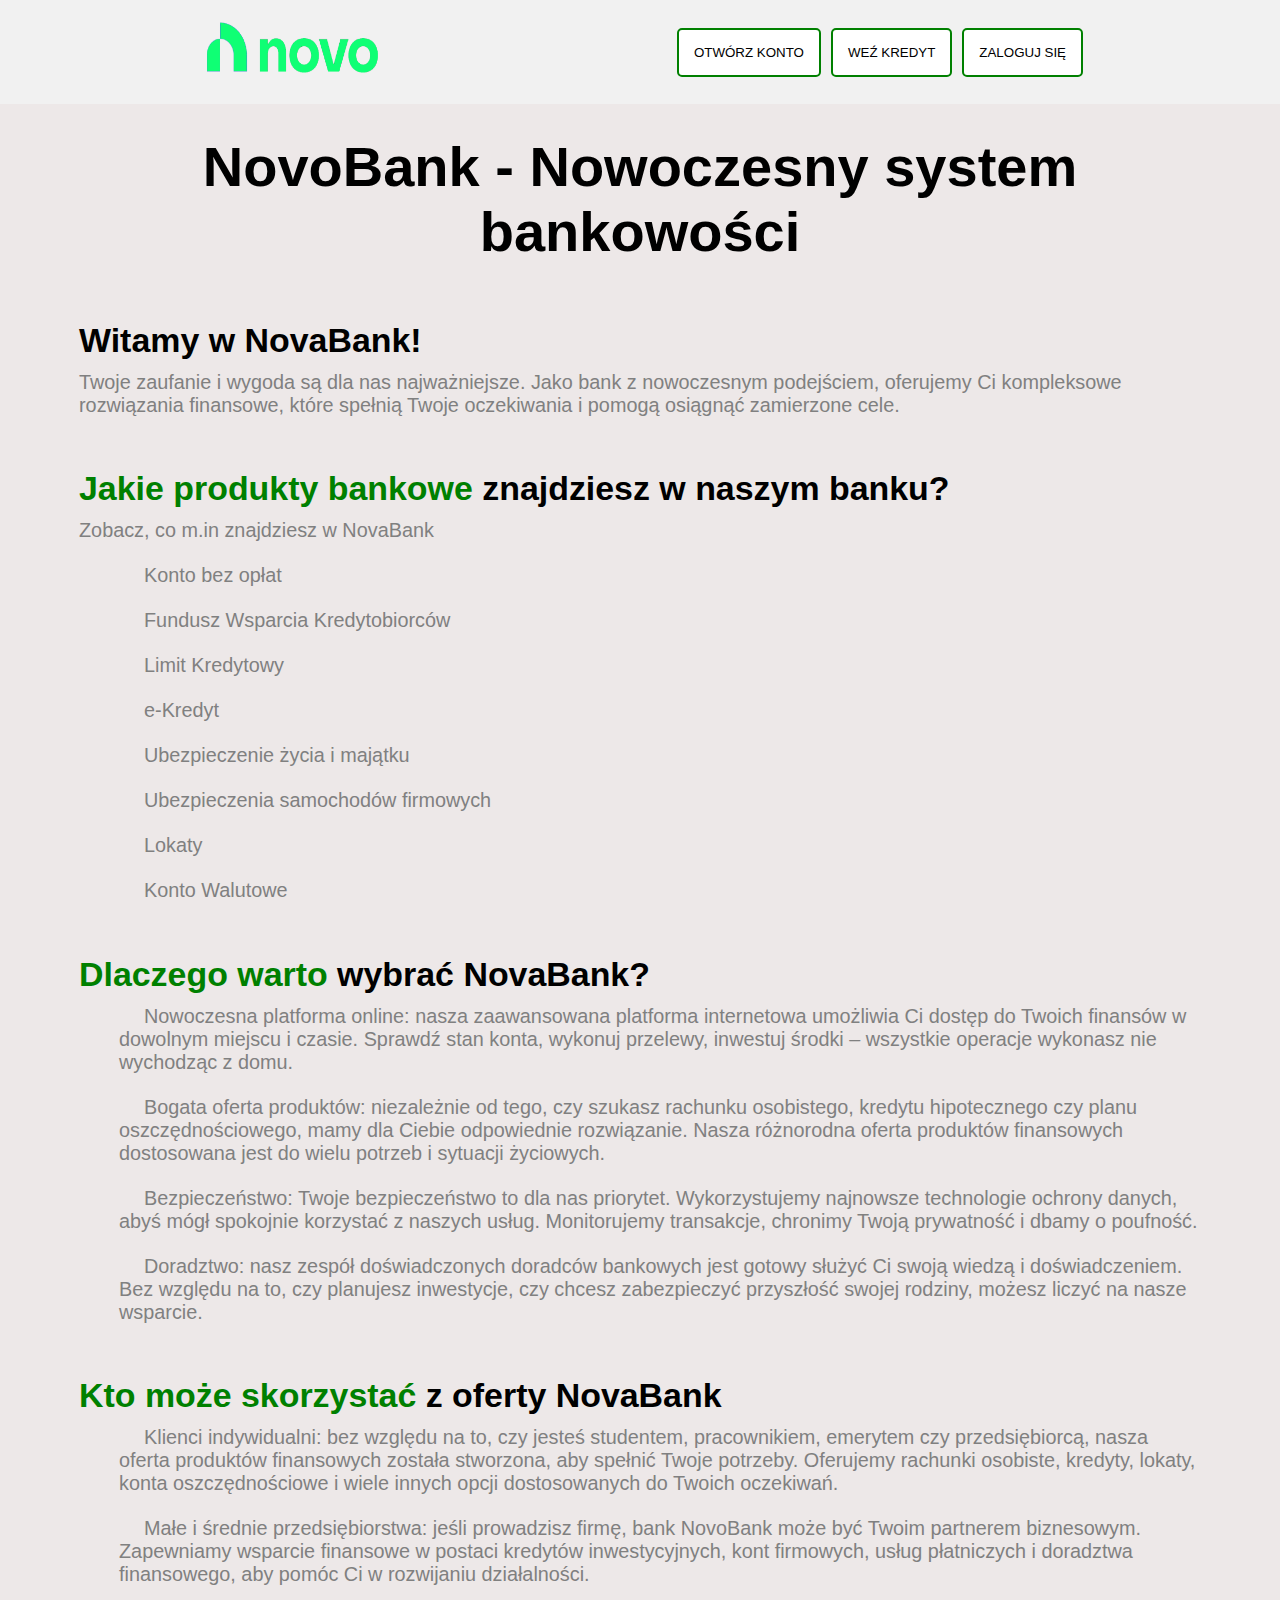
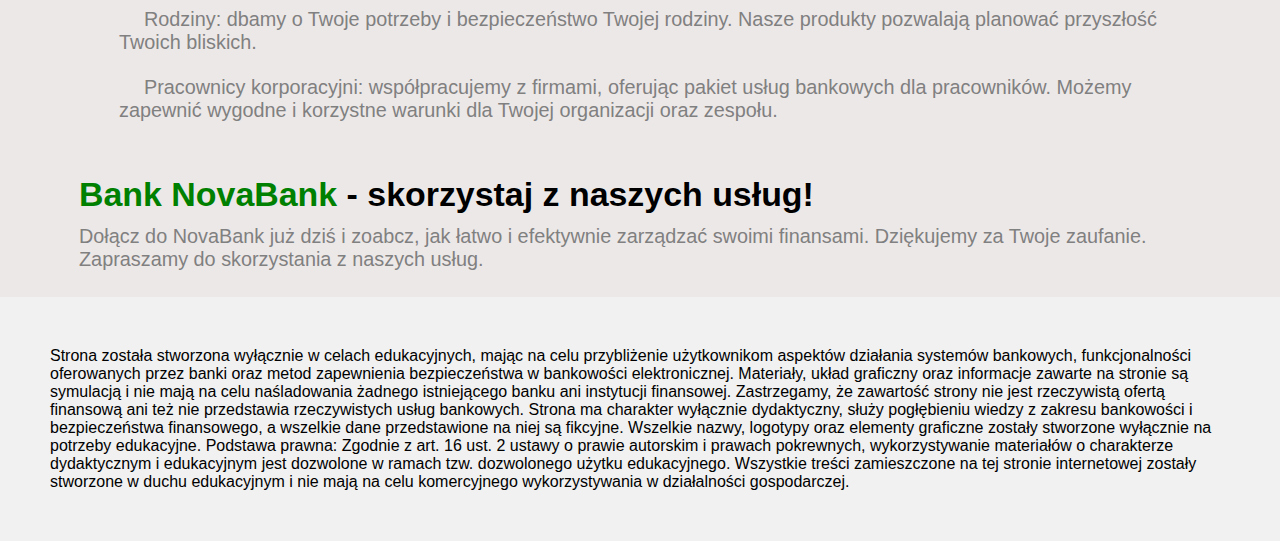
<file: index.html>
<!DOCTYPE html>
<html lang="en">
<head>
    <meta charset="UTF-8">
    <meta name="viewport" content="width=device-width, initial-scale=1.0">
    <link rel="stylesheet" href="main.css">
    <link rel="stylesheet" href="https://cdnjs.cloudflare.com/ajax/libs/font-awesome/6.5.2/css/all.min.css" integrity="sha512-SnH5WK+bZxgPHs44uWIX+LLJAJ9/2PkPKZ5QiAj6Ta86w+fsb2TkcmfRyVX3pBnMFcV7oQPJkl9QevSCWr3W6A==" crossorigin="anonymous" referrerpolicy="no-referrer"/>
    <link rel="icon" type="image/x-icon" href="logo.png">
    <title>NovoBank</title>
</head>
<body>
    <div class="menu-top">
        <div class="menu-left">
            <a href="./index.html"><img src="logo.png" alt="" width="200px" height="100px"></a>
        </div>
        <div class="menu-right">
            <button><a href="./register-page.html">OTWÓRZ KONTO</a></button>
            <button><a href="./kredyt.html">WEŹ KREDYT</a></button>
            <button><a href="./login_page.html">ZALOGUJ SIĘ</a></button>
        </div>
    </div>

    
    <div class="main-center">

        <h1 class="text-center">NovoBank - Nowoczesny system bankowości</h1>

        <div class="main-content-box">

        <h3>Witamy w NovaBank!</h3>
        <p>Twoje zaufanie i wygoda są dla nas najważniejsze. Jako bank z nowoczesnym podejściem, oferujemy Ci kompleksowe rozwiązania finansowe, które spełnią Twoje oczekiwania i pomogą osiągnąć zamierzone cele.</p>
        </div>

        <div class="main-content-box">


        
        <h2><span class="green-color">Jakie produkty bankowe</span> znajdziesz w naszym banku?</h2>
        <p>Zobacz, co m.in znajdziesz w NovaBank</p>
        
        <ul class="offer">
            <li><i class="fa-solid fa-check"></i>Konto bez opłat</li>
            <li><i class="fa-solid fa-check"></i>Fundusz Wsparcia Kredytobiorców</li>
            <li><i class="fa-solid fa-check"></i>Limit Kredytowy</li>
            <li><i class="fa-solid fa-check"></i>e-Kredyt</li>
            <li><i class="fa-solid fa-check"></i>Ubezpieczenie życia i majątku</li>
            <li><i class="fa-solid fa-check"></i>Ubezpieczenia samochodów firmowych</li>
            <li><i class="fa-solid fa-check"></i>Lokaty</li>
            <li><i class="fa-solid fa-check"></i>Konto Walutowe</li>
        </ul>
        </div>

        <div class="main-content-box">
        <h2><span class="green-color">Dlaczego warto</span> wybrać NovaBank?</h2>
        <ul class="offer">
            <li><i class="fa-solid fa-check"></i>Nowoczesna platforma online: nasza zaawansowana platforma internetowa umożliwia Ci dostęp do Twoich finansów w dowolnym miejscu i czasie. Sprawdź stan konta, wykonuj przelewy, inwestuj środki – wszystkie operacje wykonasz nie wychodząc z domu.</li>
            <li><i class="fa-solid fa-check"></i>Bogata oferta produktów: niezależnie od tego, czy szukasz rachunku osobistego, kredytu hipotecznego czy planu oszczędnościowego, mamy dla Ciebie odpowiednie rozwiązanie. Nasza różnorodna oferta produktów finansowych dostosowana jest do wielu potrzeb i sytuacji życiowych.</li>
            <li><i class="fa-solid fa-check"></i>Bezpieczeństwo: Twoje bezpieczeństwo to dla nas priorytet. Wykorzystujemy najnowsze technologie ochrony danych, abyś mógł spokojnie korzystać z naszych usług. Monitorujemy transakcje, chronimy Twoją prywatność i dbamy o poufność.</li>
            <li><i class="fa-solid fa-check"></i>Doradztwo: nasz zespół doświadczonych doradców bankowych jest gotowy służyć Ci swoją wiedzą i doświadczeniem. Bez względu na to, czy planujesz inwestycje, czy chcesz zabezpieczyć przyszłość swojej rodziny, możesz liczyć na nasze wsparcie.</li>
        </ul>
        </div>
        <div class="main-content-box">
        <h2><span class="green-color">Kto może skorzystać</span> z oferty NovaBank</h2>
        <ul class="offer">
            <li><i class="fa-solid fa-check"></i>Klienci indywidualni: bez względu na to, czy jesteś studentem, pracownikiem, emerytem czy przedsiębiorcą, nasza oferta produktów finansowych została stworzona, aby spełnić Twoje potrzeby. Oferujemy rachunki osobiste, kredyty, lokaty, konta oszczędnościowe i wiele innych opcji dostosowanych do Twoich oczekiwań.</li>
            <li><i class="fa-solid fa-check"></i>Małe i średnie przedsiębiorstwa: jeśli prowadzisz firmę, bank NovoBank może być Twoim partnerem biznesowym. Zapewniamy wsparcie finansowe w postaci kredytów inwestycyjnych, kont firmowych, usług płatniczych i doradztwa finansowego, aby pomóc Ci w rozwijaniu działalności.</li>
            <li><i class="fa-solid fa-check"></i>Rodziny: dbamy o Twoje potrzeby i bezpieczeństwo Twojej rodziny. Nasze produkty pozwalają planować przyszłość Twoich bliskich.</li>
            <li><i class="fa-solid fa-check"></i>Pracownicy korporacyjni: współpracujemy z firmami, oferując pakiet usług bankowych dla pracowników. Możemy zapewnić wygodne i korzystne warunki dla Twojej organizacji oraz zespołu.</li>
        </ul>
        </div>
        <div class="main-content-box">
        <h2><span class="green-color">Bank NovaBank</span> - skorzystaj z naszych usług!</h2>
        <p>Dołącz do NovaBank już dziś i zoabcz, jak łatwo i efektywnie zarządzać swoimi finansami. Dziękujemy za Twoje zaufanie. Zapraszamy do skorzystania z naszych usług.</p>

        </div>
    </div>
    <footer>
        <p>Strona została stworzona wyłącznie w celach edukacyjnych, mając na celu przybliżenie użytkownikom aspektów działania systemów bankowych, funkcjonalności oferowanych przez banki oraz metod zapewnienia bezpieczeństwa w bankowości elektronicznej. Materiały, układ graficzny oraz informacje zawarte na stronie są symulacją i nie mają na celu naśladowania żadnego istniejącego banku ani instytucji finansowej.

            Zastrzegamy, że zawartość strony nie jest rzeczywistą ofertą finansową ani też nie przedstawia rzeczywistych usług bankowych. Strona ma charakter wyłącznie dydaktyczny, służy pogłębieniu wiedzy z zakresu bankowości i bezpieczeństwa finansowego, a wszelkie dane przedstawione na niej są fikcyjne. Wszelkie nazwy, logotypy oraz elementy graficzne zostały stworzone wyłącznie na potrzeby edukacyjne.
            
            Podstawa prawna: Zgodnie z art. 16 ust. 2 ustawy o prawie autorskim i prawach pokrewnych, wykorzystywanie materiałów o charakterze dydaktycznym i edukacyjnym jest dozwolone w ramach tzw. dozwolonego użytku edukacyjnego. Wszystkie treści zamieszczone na tej stronie internetowej zostały stworzone w duchu edukacyjnym i nie mają na celu komercyjnego wykorzystywania w działalności gospodarczej.</p>
    </footer>
    
</body>
</html>
</file>
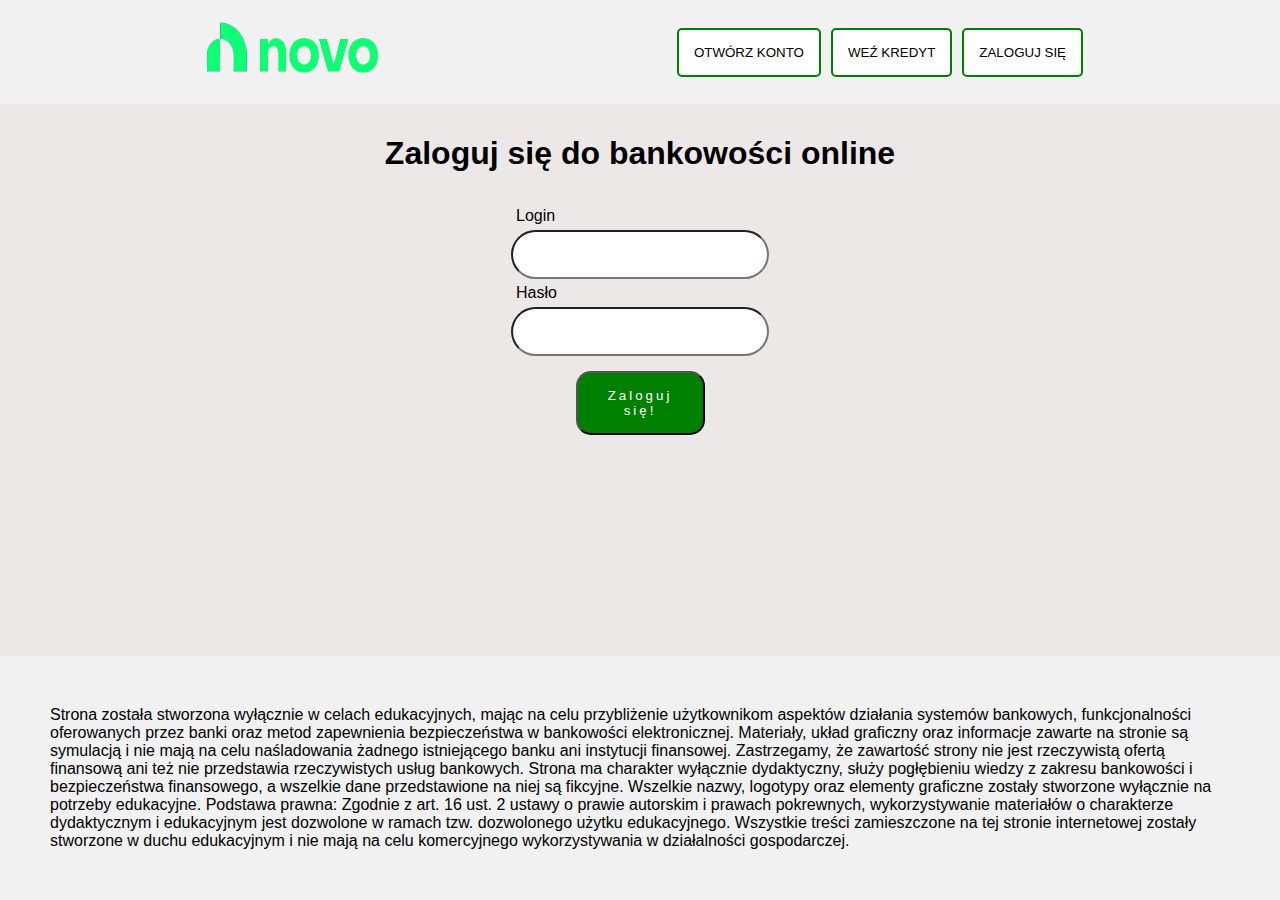
<file: login_page.html>
<!DOCTYPE html>
<html lang="en">
<head>
    <meta charset="UTF-8">
    <meta name="viewport" content="width=device-width, initial-scale=1.0">
    <link rel="stylesheet" href="styleLoginPage.css">
    <link rel="icon" type="image/x-icon" href="logo.png">
    <title>NovoBank</title>
</head>
<body>
    <div class="menu-top">
        <div class="menu-left">
            <a href="./index.html"><img src="logo.png" alt="" width="200px" height="100px"></a>
        </div>
        <div class="menu-right">
            <button><a href="./register-page.html">OTWÓRZ KONTO</a></button>
            <button><a href="./kredyt.html">WEŹ KREDYT</a></button>
            <button><a href="./login_page.html">ZALOGUJ SIĘ</a></button>
        </div>
    </div>

    <div class="main-center">
    <h1 class="text-center">Zaloguj się do bankowości online</h1>

    <form action="./login.php" method="post" class="form-container">

        <label for="loginid">Login</label>
        <input type="text" name="loginid" required>

        
        <label for="psw">Hasło</label>
        <input type="password" name="psw" required>
        
        <button type="submit">Zaloguj się!</button>
    </form>



    <div class="login_error" id="login_error">
        Niepoprawny login lub hasło.
    </div>




    </div>
    <footer>
        <p>Strona została stworzona wyłącznie w celach edukacyjnych, mając na celu przybliżenie użytkownikom aspektów działania systemów bankowych, funkcjonalności oferowanych przez banki oraz metod zapewnienia bezpieczeństwa w bankowości elektronicznej. Materiały, układ graficzny oraz informacje zawarte na stronie są symulacją i nie mają na celu naśladowania żadnego istniejącego banku ani instytucji finansowej.

            Zastrzegamy, że zawartość strony nie jest rzeczywistą ofertą finansową ani też nie przedstawia rzeczywistych usług bankowych. Strona ma charakter wyłącznie dydaktyczny, służy pogłębieniu wiedzy z zakresu bankowości i bezpieczeństwa finansowego, a wszelkie dane przedstawione na niej są fikcyjne. Wszelkie nazwy, logotypy oraz elementy graficzne zostały stworzone wyłącznie na potrzeby edukacyjne.
            
            Podstawa prawna: Zgodnie z art. 16 ust. 2 ustawy o prawie autorskim i prawach pokrewnych, wykorzystywanie materiałów o charakterze dydaktycznym i edukacyjnym jest dozwolone w ramach tzw. dozwolonego użytku edukacyjnego. Wszystkie treści zamieszczone na tej stronie internetowej zostały stworzone w duchu edukacyjnym i nie mają na celu komercyjnego wykorzystywania w działalności gospodarczej.</p>
    </footer>
    <script>

        function showLoginError(){
            const login_error = document.getElementById('login_error');
            login_error.classList.add('login_error_show');

            setTimeout(() => {
                login_error.classList.remove('login_error_show');
            }, 3000)
        }

        const urlCheck = new URLSearchParams(window.location.search);
        if(urlCheck.has('error')) {
            showLoginError();
        }

    </script>

</body>
</html>
</file>
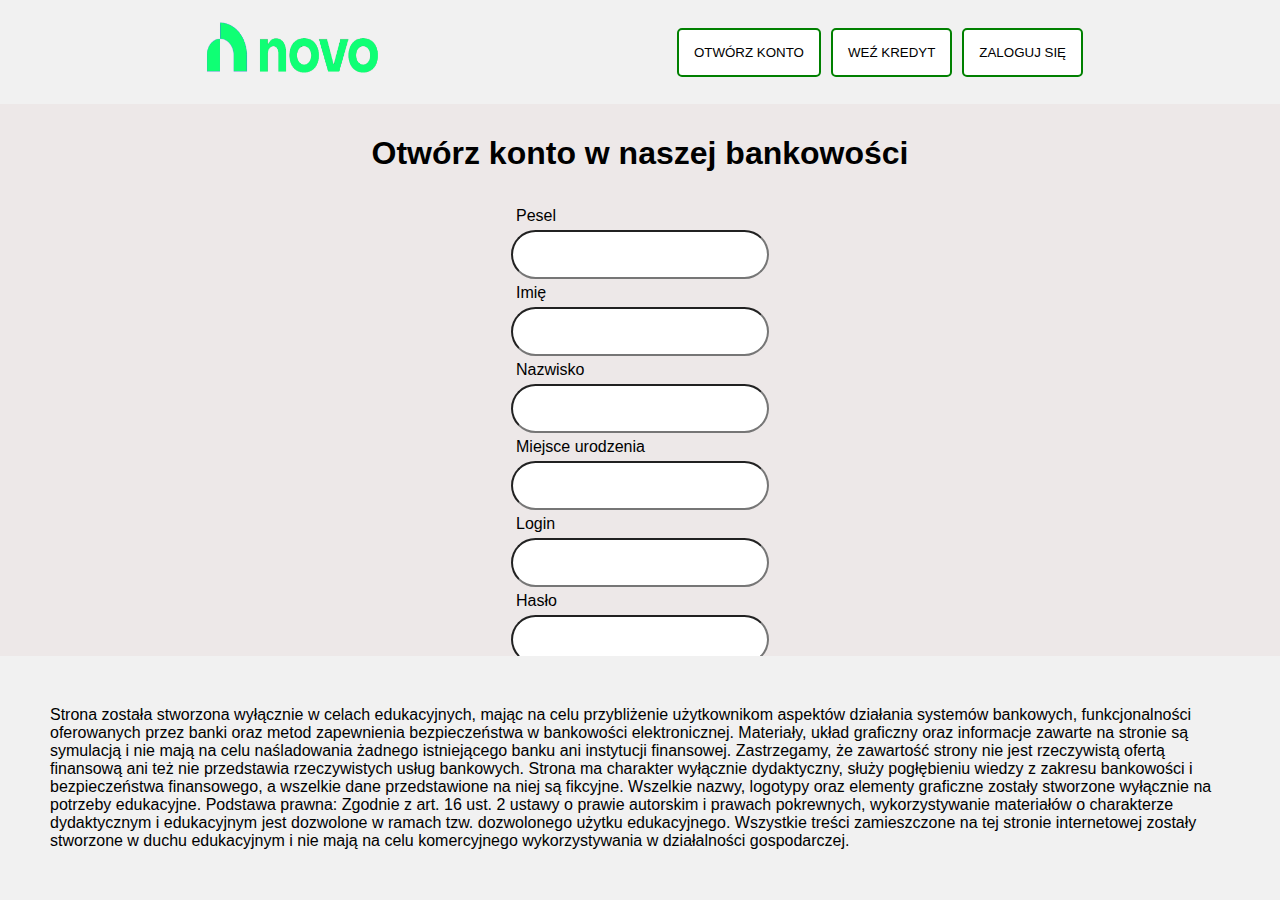
<file: register-page.html>
<!DOCTYPE html>
<html lang="en">
<head>
    <meta charset="UTF-8">
    <meta name="viewport" content="width=device-width, initial-scale=1.0">
    <link rel="stylesheet" href="styleRegisterPage.css">
    <link rel="icon" type="image/x-icon" href="logo.png">
    <title>NovoBank</title>
</head>
<body>
    <div class="menu-top">
        <div class="menu-left">
            <a href="./index.html"><img src="logo.png" alt="" width="200px" height="100px"></a>
        </div>
        <div class="menu-right">
            <button><a href="./register-page.html">OTWÓRZ KONTO</a></button>
            <button><a href="./kredyt.html">WEŹ KREDYT</a></button>
            <button><a href="./login_page.html">ZALOGUJ SIĘ</a></button>
        </div>
    </div>

    <div class="main-center">
    <h1 class="text-center">Otwórz konto w naszej bankowości</h1>
    <form action="./register.php" method="post" class="form-container">

        <label for="loginid">Pesel</label>
        <input type="text" name="pesel" required maxlength="11" minlength="11">

        <label for="loginid">Imię</label>
        <input type="text" name="user_name" required >

        <label for="loginid">Nazwisko</label>
        <input type="text" name="user_surname" required>

        <label for="loginid">Miejsce urodzenia</label>
        <input type="text" name="user_birth_place" required>

        <label for="loginid">Login</label>
        <input type="text" name="loginid" required maxlength="8">
        
        <label for="psw">Hasło</label>
        <input type="password" name="psw" required>
        
        <button type="submit">Otwórz konto!</button>
    </form>

    <div class="login_error" id="login_error">
        Twoje konto zostało utworzone.
    </div>

    </div>


    <footer>
        <p>Strona została stworzona wyłącznie w celach edukacyjnych, mając na celu przybliżenie użytkownikom aspektów działania systemów bankowych, funkcjonalności oferowanych przez banki oraz metod zapewnienia bezpieczeństwa w bankowości elektronicznej. Materiały, układ graficzny oraz informacje zawarte na stronie są symulacją i nie mają na celu naśladowania żadnego istniejącego banku ani instytucji finansowej.

            Zastrzegamy, że zawartość strony nie jest rzeczywistą ofertą finansową ani też nie przedstawia rzeczywistych usług bankowych. Strona ma charakter wyłącznie dydaktyczny, służy pogłębieniu wiedzy z zakresu bankowości i bezpieczeństwa finansowego, a wszelkie dane przedstawione na niej są fikcyjne. Wszelkie nazwy, logotypy oraz elementy graficzne zostały stworzone wyłącznie na potrzeby edukacyjne.
            
            Podstawa prawna: Zgodnie z art. 16 ust. 2 ustawy o prawie autorskim i prawach pokrewnych, wykorzystywanie materiałów o charakterze dydaktycznym i edukacyjnym jest dozwolone w ramach tzw. dozwolonego użytku edukacyjnego. Wszystkie treści zamieszczone na tej stronie internetowej zostały stworzone w duchu edukacyjnym i nie mają na celu komercyjnego wykorzystywania w działalności gospodarczej.</p>
    </footer>
    <script>

        function showLoginError(){
            const login_error = document.getElementById('login_error');
            login_error.classList.add('login_error_show');

            setTimeout(() => {
                login_error.classList.remove('login_error_show');
            }, 3000)
        }

        const urlCheck = new URLSearchParams(window.location.search);
        if(urlCheck.has('error')) {
            showLoginError();
        }

    </script>



    </div>



</body>
</html>
</file>
<file: main.css>
.menu-top{
    overflow: hidden;
    width: 100%;
    position: sticky;
    top: 0;
    display: flex;
    margin: auto;
    justify-content: center;
    background-color: #f1f1f1;
    z-index: 99;
}
.menu-left{
    width: 35%;
}
.menu-right{
    width: 35%;
    display: flex;
    flex-direction: row;
    align-items: center;
    justify-content: right;
}
.menu-right button{
    display: block;
    background-color: white;
    text-align: center;
    text-decoration: none;
    padding: 15px;
    margin: 5px;
    height: fit-content;
    border: 2px solid green;
    border-radius: 5px;
    color: black;
    cursor: pointer;
   
}
.menu-right a{
    text-decoration: none;
    color: black;
    cursor: pointer;
}

*{
    margin: 0;
    box-sizing: border-box;
    font-family: Arial, Helvetica, sans-serif;
}


body{
    background-color: hsl(0, 12%, 92%);
}


.offer{
    list-style-type: none;
    
}
.offer li .fa-check{
    color: green;
    margin-right: 25px;
}
.text-center{
    text-align: center;
    padding: 30px;
    font-size: 350%;
}
.green-color{
    color: green;
}

.main-center{
    width: 90%;
    margin: auto; 
}
.main-content-box{
    padding: 15px;
    margin-top: 1%;
}
.main-content-box p, li{
    color: gray;
    font-size: 124%;
    padding: 11px 0px;
}
.main-content-box h1,h2,h3{
    font-size: 212%;
}
footer{
    background-color: #f1f1f1;
    padding: 50px;
    
}
</file>
<file: styleLoginPage.css>
.menu-top{
    overflow: hidden;
    width: 100%;
    position: sticky;
    top: 0;
    display: flex;
    margin: auto;
    justify-content: center;
    background-color: #f1f1f1;
    z-index: 99;
}
.menu-left{
    width: 35%;
}
.menu-right{
    width: 35%;
    display: flex;
    flex-direction: row;
    align-items: center;
    justify-content: right;
}
.menu-right button{
    display: block;
    background-color: white;
    text-align: center;
    text-decoration: none;
    padding: 15px;
    margin: 5px;
    height: fit-content;
    border: 2px solid green;
    border-radius: 5px;
    color: black;
    cursor: pointer;
}
.menu-right a{
    text-decoration: none;
    color: black;
    cursor: pointer;
}

*{
    margin: 0;
    box-sizing: border-box;
    font-family: Arial, Helvetica, sans-serif;
}
body{
    background-color: hsl(0, 12%, 92%);
}

.form-container{
    display: flex;
    flex-direction: column;
    width: 25%;
    margin: auto;
    padding: 15px;
    
}
.form-container input[type="text"], input[type="password"]{
    border-radius: 25px;
    padding: 15px;
}
.form-container button{
    border-radius: 15px;
    width: 50%;
    margin: auto;
    padding: 15px;
    margin-top: 15px;
    letter-spacing: 3px;
    background-color: green;
    color: white;
}
.form-container label{
    padding: 5px;
}
.text-center{
    margin: auto;
    width: fit-content;
    padding: 15px;
}
.login_error{
    opacity: 0;
    margin: auto;
    border-radius: 5px;
    background-color: red;
    height: fit-content;
    width: fit-content;
    padding: 10px 20px;
    color: white;
    top: 20px;
   
}
.login_error_show{
    opacity: 1;
}

.main-center{
    width: 90%;
    margin: auto;
    margin-top: 1rem;
    
}
footer{
    background-color: #f1f1f1;
    padding: 50px;
    position: fixed;
    left: 0;
    bottom: 0;
    background-color: #f1f1f1; 
}
</file>
<file: styleRegisterPage.css>
.menu-top{
    overflow: hidden;
    width: 100%;
    position: sticky;
    top: 0;
    display: flex;
    margin: auto;
    justify-content: center;
    background-color: #f1f1f1;
    z-index: 99;
}
.menu-left{
    width: 35%;
}
.menu-right{
    width: 35%;
    display: flex;
    flex-direction: row;
    align-items: center;
    justify-content: right;
}
.menu-right button{
    display: block;
    background-color: white;
    text-align: center;
    text-decoration: none;
    padding: 15px;
    margin: 5px;
    height: fit-content;
    border: 2px solid green;
    border-radius: 5px;
    color: black;
    cursor: pointer;
}
.menu-right a{
    text-decoration: none;
    color: black;
    cursor: pointer;
}

*{
    margin: 0;
    box-sizing: border-box;
    font-family: Arial, Helvetica, sans-serif;
}
body{
    background-color: hsl(0, 12%, 92%);
}

.form-container{
    display: flex;
    flex-direction: column;
    width: 25%;
    margin: auto;
    padding: 15px;
    
}
.form-container input[type="text"], input[type="password"]{
    border-radius: 25px;
    padding: 15px;
}
.form-container button{
    border-radius: 15px;
    width: 50%;
    margin: auto;
    padding: 15px;
    margin-top: 15px;
    letter-spacing: 3px;
    background-color: green;
    color: white;
}
.form-container label{
    padding: 5px;
   
}
.text-center{
    margin: auto;
    width: fit-content;
    padding: 15px;
}
.login_error{
    opacity: 0;
    margin: auto;
    border-radius: 5px;
    background-color: green;
    height: fit-content;
    width: fit-content;
    padding: 10px 20px;
    color: white;
    top: 20px;
   
}
.login_error_show{
    opacity: 1;
}

.main-center{
    width: 90%;
    margin: auto;
    margin-top: 1rem;
    
}
footer{
    background-color: #f1f1f1;
    padding: 50px;
    position: fixed;
    left: 0;
    bottom: 0;
    background-color: #f1f1f1; 
}
</file>
